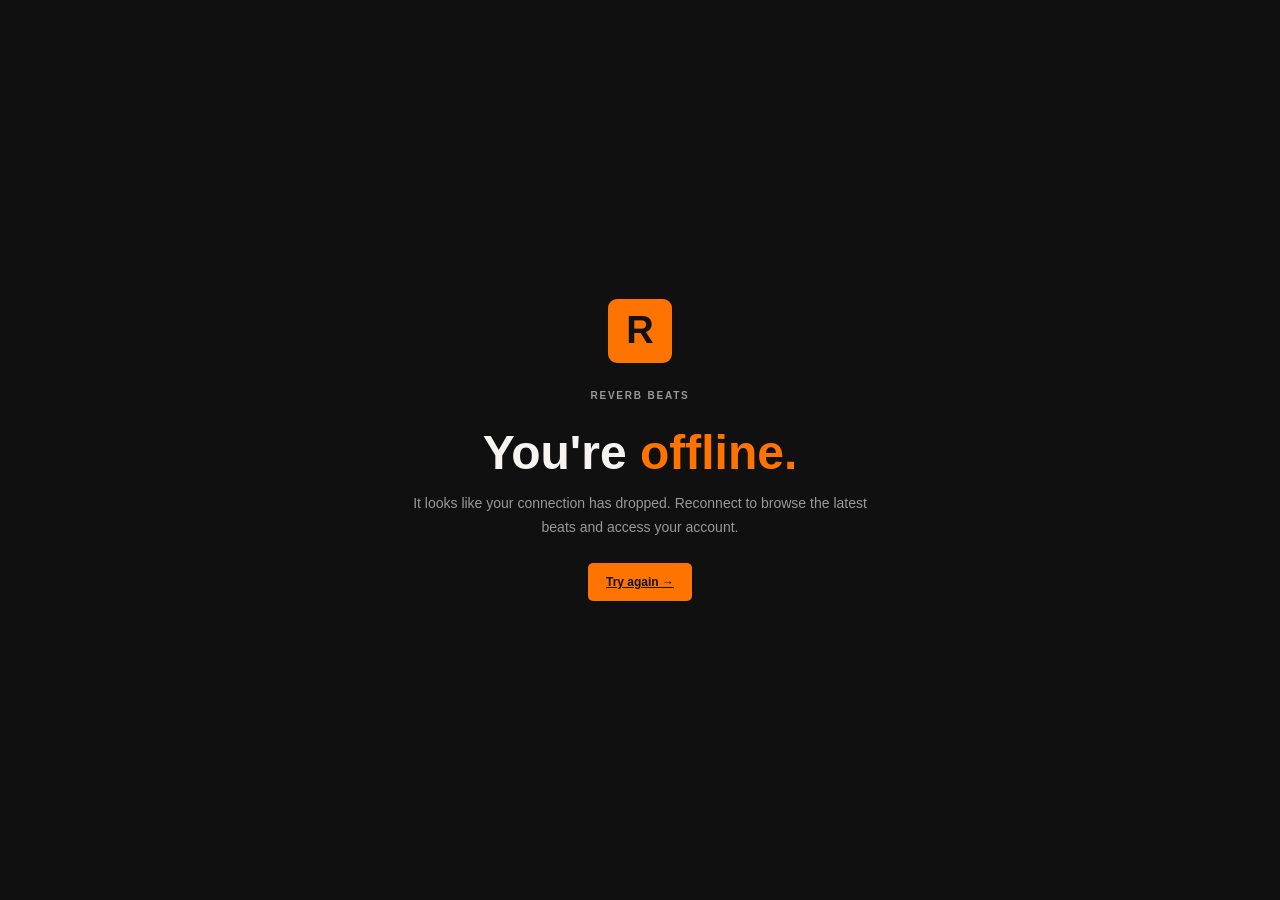
<file: offline.html>
<!doctype html><html lang="en"><head><meta charset="UTF-8"><meta name="viewport" content="width=device-width,initial-scale=1"><meta name="theme-color" content="#101010"><title>You're offline — REVERB BEATS</title><link rel="stylesheet" href="/style.css"><style>body{min-height:100vh;display:grid;place-items:center;padding:24px;text-align:center}.offline{max-width:460px}.offline .brand-mark{margin:0 auto 24px;width:64px;height:64px;font-size:38px}.offline h1{font:700 clamp(32px,8vw,48px)/1.05 var(--display);margin:0 0 12px}.offline h1 span{color:var(--orange)}.offline p{color:#999;line-height:1.7;margin-bottom:24px}</style></head><body><main class="offline"><div class="brand-mark">R</div><p class="eyebrow">REVERB BEATS</p><h1>You're <span>offline.</span></h1><p>It looks like your connection has dropped. Reconnect to browse the latest beats and access your account.</p><a class="primary-button" href="/index.html">Try again →</a></main></body></html>
</file>
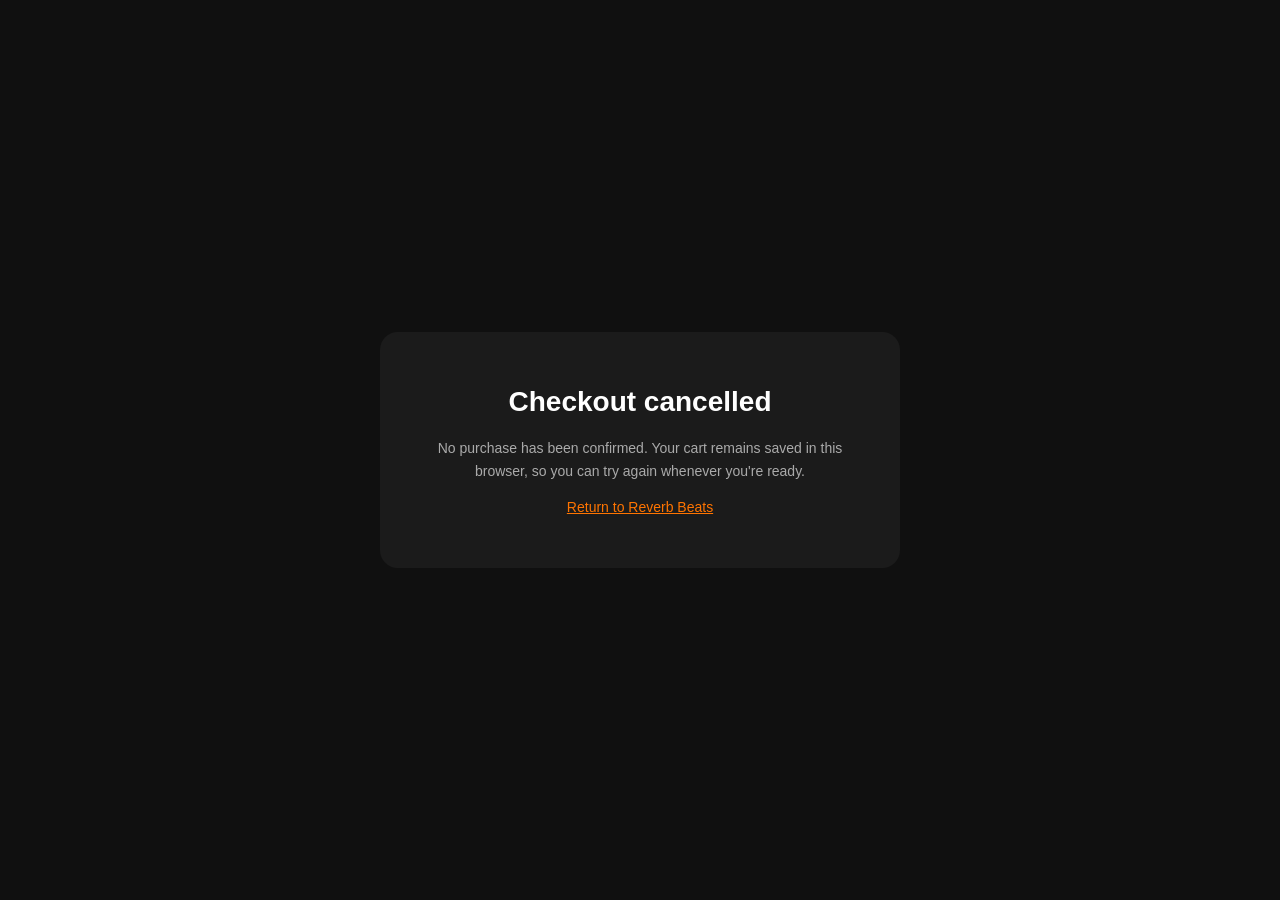
<file: payment-cancelled.html>
<!doctype html><html lang="en"><head><meta charset="utf-8"><meta name="viewport" content="width=device-width,initial-scale=1"><title>Checkout cancelled — Reverb Beats</title><link rel="stylesheet" href="/style.css"><style>body{background:#101010;color:#fff;font-family:Arial,sans-serif;display:grid;place-items:center;min-height:100vh;margin:0}.panel{max-width:520px;padding:36px;text-align:center;background:#1b1b1b;border-radius:18px}.panel p{color:#aaa;line-height:1.6}.panel a{color:#ff7400}</style></head><body><main class="panel"><h1>Checkout cancelled</h1><p>No purchase has been confirmed. Your cart remains saved in this browser, so you can try again whenever you're ready.</p><p><a href="/">Return to Reverb Beats</a></p></main></body></html>
</file>
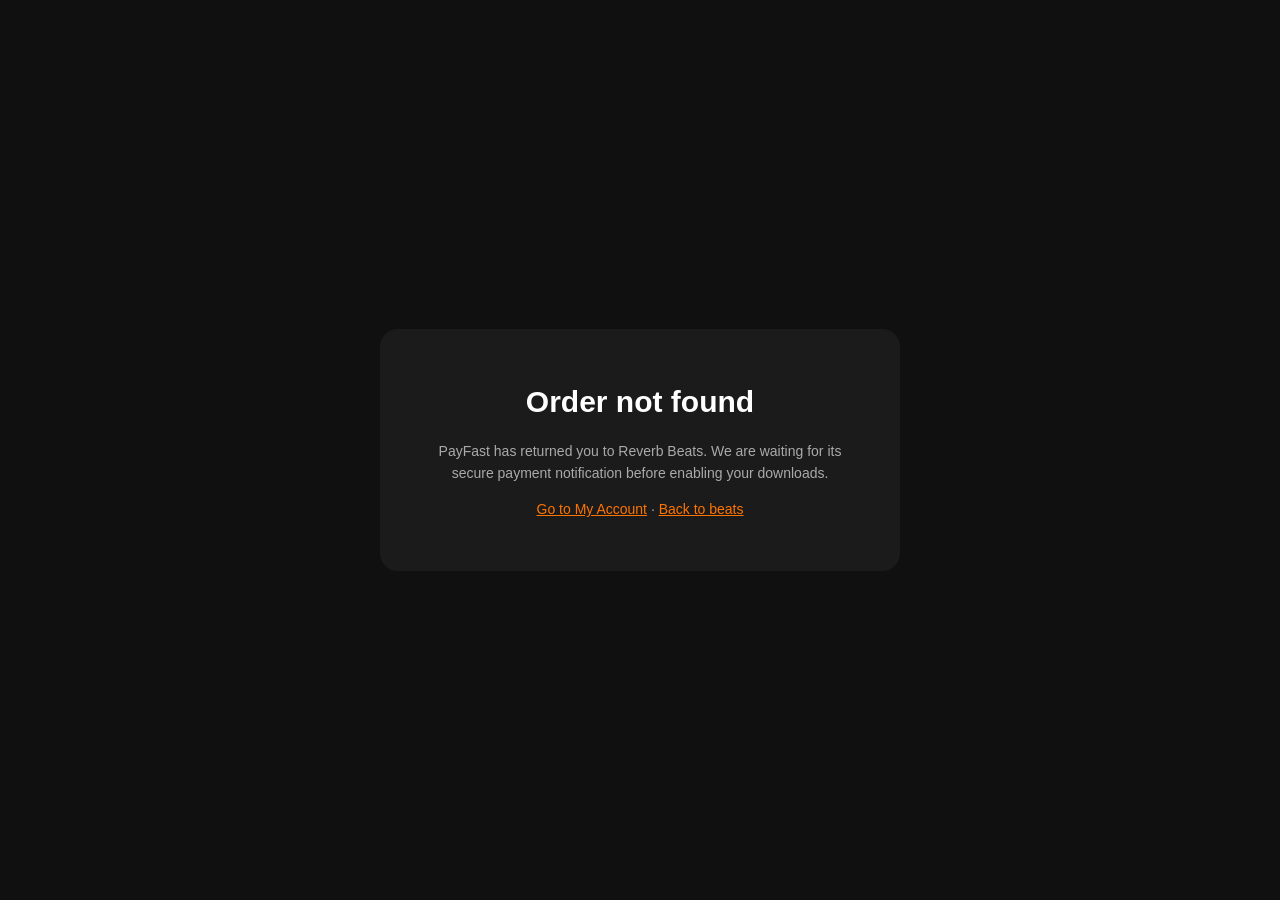
<file: payment-return.html>
<!doctype html><html lang="en"><head><meta charset="utf-8"><meta name="viewport" content="width=device-width,initial-scale=1"><title>Payment status — Reverb Beats</title><link rel="stylesheet" href="/style.css"><style>body{background:#101010;color:#fff;font-family:Arial,sans-serif;display:grid;place-items:center;min-height:100vh;margin:0}.panel{max-width:520px;padding:36px;text-align:center;background:#1b1b1b;border-radius:18px}.panel h1{font-size:30px}.panel p{color:#aaa;line-height:1.6}.panel a{color:#ff7400}</style></head><body><main class="panel"><h1 id="heading">Checking your payment…</h1><p id="message">PayFast has returned you to Reverb Beats. We are waiting for its secure payment notification before enabling your downloads.</p><p><a href="/account.html">Go to My Account</a> · <a href="/">Back to beats</a></p></main><script>const id=new URLSearchParams(location.search).get("order");async function check(){if(!id){document.querySelector("#heading").textContent="Order not found";return}try{const r=await fetch("/api/orders/status?id="+encodeURIComponent(id),{cache:"no-store"});const d=await r.json();if(!r.ok)throw Error(d.error||"Could not check order");if(d.order.status==="paid"){document.querySelector("#heading").textContent="Payment confirmed";document.querySelector("#message").textContent="Your payment is confirmed. Your purchased downloads are now available in My Account.";return}document.querySelector("#heading").textContent="Payment received — confirmation pending";document.querySelector("#message").textContent="PayFast is still confirming this payment. Your downloads will appear in My Account once confirmation is complete. Refresh this page in a moment."; }catch(e){document.querySelector("#heading").textContent="Checking payment status";document.querySelector("#message").textContent=e.message+" You can check your purchases in My Account."}}check();</script></body></html>
</file>
<file: style.css>
:root{--bg:#101010;--panel:#191919;--panel2:#222;--text:#f5f4f1;--muted:#92918d;--orange:#ff7400;--line:#2b2b2b;--font:'DM Sans',sans-serif;--display:'Space Grotesk',sans-serif}*{box-sizing:border-box}body{margin:0;background:var(--bg);color:var(--text);font-family:var(--font);font-size:14px}button,input{font:inherit}button{cursor:pointer;color:inherit}.app-shell{min-height:100vh;padding-bottom:108px}.sidebar{position:fixed;inset:0 auto 0 0;width:232px;background:#0b0b0b;padding:30px 20px;display:flex;flex-direction:column;z-index:5;border-right:1px solid #1b1b1b}.brand{display:flex;align-items:center;gap:11px;text-decoration:none;color:#fff;font:700 17px var(--display);letter-spacing:1.2px;margin:2px 0 58px}.brand-mark{width:34px;height:34px;background:var(--orange);color:#111;display:grid;place-items:center;font:700 22px var(--display);border-radius:9px}.brand-light{color:var(--orange)}.side-label,.eyebrow{font-size:10px;font-weight:800;letter-spacing:1.8px;color:#777}.side-label{margin:0 0 13px 9px}.side-nav{display:grid;gap:6px}.nav-link{border:0;background:none;text-align:left;padding:12px 11px;border-radius:7px;color:#929292;display:flex;align-items:center;gap:14px;font-weight:600}.nav-link:hover,.nav-link.active{background:#202020;color:#fff}.nav-link.active .nav-icon{color:var(--orange)}.nav-icon{font-size:22px;width:20px;text-align:center}.playlist-label{margin-top:38px}.sidebar-bottom{margin-top:auto;border-top:1px solid #252525;padding:20px 8px 0;color:#858585;font-size:12px;line-height:1.7}.sidebar-bottom strong{color:#ddd}.mini-equalizer{display:flex;align-items:end;gap:3px;height:20px}.mini-equalizer i{width:3px;background:var(--orange);border-radius:3px;animation:wave .8s ease-in-out infinite alternate}.mini-equalizer i:nth-child(1){height:9px}.mini-equalizer i:nth-child(2){height:18px;animation-delay:.2s}.mini-equalizer i:nth-child(3){height:12px;animation-delay:.4s}.mini-equalizer i:nth-child(4){height:16px;animation-delay:.1s}@keyframes wave{to{height:5px}}.main-content{margin-left:232px;padding:0 5.2%;max-width:1700px}.topbar{position:sticky;top:0;z-index:15;background:var(--bg);height:82px;display:flex;align-items:center;gap:25px;border-bottom:1px solid #242424}.history-buttons{display:flex;gap:9px}.history-buttons button,.cart-button,.profile-button{border:0;background:#242424;width:34px;height:34px;border-radius:50%;font-size:22px}.history-buttons button{color:#aaa}.search-box{height:42px;width:min(470px,55vw);border-radius:30px;background:#222;display:flex;align-items:center;padding:0 15px;gap:10px;color:#aaa}.search-box>span{font-size:23px}.search-box input{background:none;border:0;outline:0;color:white;flex:1;min-width:0}.search-box input::placeholder{color:#888}.search-box kbd{font-size:11px;border:1px solid #555;border-radius:4px;padding:2px 6px}.top-actions{margin-left:auto;display:flex;align-items:center;gap:18px}.cart-button{position:relative;font-size:17px}.cart-button span{position:absolute;right:-5px;top:-5px;background:var(--orange);color:#111;border-radius:50%;font-size:10px;font-weight:800;width:17px;height:17px;display:grid;place-items:center}.profile-button{background:#e6e0d8;color:#191919;font-weight:800}.welcome-row{display:flex;justify-content:space-between;align-items:center;padding:48px 0 35px}.eyebrow{color:var(--orange);margin:0 0 12px}.welcome-row h1{font:700 clamp(36px,5vw,64px)/1.04 var(--display);letter-spacing:-3px;margin:0}.welcome-row h1 span{color:var(--orange)}.welcome-copy{color:#92918d;margin:14px 0 0;font-size:14px}.welcome-stamp{width:105px;height:105px;border:1px solid #494039;border-radius:50%;display:flex;flex-direction:column;justify-content:center;align-items:center;transform:rotate(10deg);color:var(--orange)}.welcome-stamp span{font:700 29px var(--display)}.welcome-stamp small{font-size:8px;letter-spacing:1.5px;text-align:center;color:#aaa}.genre-section{margin-bottom:39px}.section-heading{display:flex;justify-content:space-between;align-items:end;margin-bottom:17px}.section-heading h2{font:600 22px var(--display);margin:0;letter-spacing:-.6px}.genre-chips{display:flex;gap:9px;overflow-x:auto;padding-bottom:5px;scrollbar-width:none}.genre-chip{border:1px solid #343434;background:#191919;color:#aaa;border-radius:30px;padding:9px 17px;white-space:nowrap;font-size:12px;font-weight:700}.genre-chip:hover,.genre-chip.active{background:var(--orange);border-color:var(--orange);color:#111}.featured-section{margin-bottom:43px}.featured-card{min-height:240px;border-radius:12px;overflow:hidden;background:#211b17;display:grid;grid-template-columns:1.05fr 1fr}.featured-art{position:relative;min-height:240px;overflow:hidden;background:radial-gradient(ellipse at 50% 45%,#82400f 0,#3c2114 32%,#191513 72%);display:grid;place-items:center}.art-orbit{position:absolute;width:220px;height:220px;border:1px solid #d9782d66;border-radius:50%;box-shadow:0 0 0 28px #d9782d12,0 0 0 58px #d9782d0b}.art-word{font:700 clamp(80px,13vw,150px)/1 var(--display);letter-spacing:-14px;color:#f3d4b4;text-shadow:0 8px 35px #0008;z-index:1}.art-word span{color:var(--orange)}.art-caption{position:absolute;bottom:17px;left:22px;font-size:9px;letter-spacing:2px;color:#c7a88e}.featured-info{padding:30px 8%;align-self:center}.tag{font-size:9px;font-weight:800;letter-spacing:1.6px;color:var(--orange)}.featured-info h3{font:700 clamp(25px,3vw,37px)/1.08 var(--display);letter-spacing:-1.2px;margin:13px 0 9px}.featured-info p{color:#a49a91;font-size:12px;margin:0 0 20px}.primary-button{background:var(--orange);border:0;color:#14100c;padding:12px 18px;border-radius:5px;font-size:12px;font-weight:800;display:inline-flex;align-items:center;gap:20px;transition:.2s}.primary-button:hover{background:#ff9135;transform:translateY(-1px)}.text-button{background:none;border:0;color:#aaa;font-size:12px}.text-button span{color:var(--orange);font-size:17px;margin-left:7px}.beats-section{padding-bottom:35px}.result-count{color:#777;font-size:11px}.beat-grid{display:grid;grid-template-columns:repeat(4,minmax(0,1fr));gap:18px}.beat-card{background:#191919;padding:11px;border-radius:8px;min-width:0;transition:background .2s,transform .2s}.beat-card:hover{background:#242424;transform:translateY(-3px)}.cover{aspect-ratio:1/1;border-radius:5px;position:relative;overflow:hidden;display:grid;place-items:center;margin-bottom:13px;background:var(--cover)}.cover:before,.cover:after{content:"";position:absolute;border:1px solid #ffffff38;border-radius:50%;width:75%;aspect-ratio:1}.cover:after{width:48%;border-color:#ffffff55}.cover-symbol{font:700 56px var(--display);color:#ffffffd9;z-index:1;text-shadow:0 4px 15px #0005}.cover-type{position:absolute;bottom:10px;left:11px;font-size:8px;letter-spacing:1.4px;color:#ffffffb8}.cover-play{position:absolute;right:10px;bottom:10px;width:38px;height:38px;border:0;border-radius:50%;background:var(--orange);color:#111;z-index:2;opacity:0;transform:translateY(5px);transition:.2s}.beat-card:hover .cover-play{opacity:1;transform:none}.beat-title{font-size:13px;font-weight:800;white-space:nowrap;overflow:hidden;text-overflow:ellipsis;margin:0 0 4px}.beat-producer{font-size:11px;color:#858585;margin:0 0 13px}.beat-bottom{display:flex;align-items:center;justify-content:space-between}.beat-price{font-weight:800;font-size:12px}.add-button{border:1px solid #48413b;background:none;color:var(--orange);border-radius:4px;padding:6px 9px;font-size:10px;font-weight:800}.add-button:hover{background:var(--orange);color:#111;border-color:var(--orange)}.empty-state{padding:50px;text-align:center;color:#888}.hidden{display:none!important}footer{border-top:1px solid #292929;padding:22px 0;display:flex;justify-content:space-between;color:#666;font-size:9px;letter-spacing:1.3px}.player-bar{position:fixed;z-index:10;bottom:0;left:232px;right:0;height:90px;background:#181818;border-top:1px solid #303030;display:grid;grid-template-columns:1fr 1.3fr 1fr;align-items:center;padding:0 24px;gap:25px}.now-playing{display:flex;align-items:center;gap:12px;min-width:0}.now-art{width:48px;height:48px;border-radius:5px;background:linear-gradient(135deg,#9b4b13,#28201a);display:grid;place-items:center;font:700 24px var(--display);flex-shrink:0}.now-meta{display:grid;gap:5px;min-width:0}.now-meta strong{font-size:11px;white-space:nowrap;overflow:hidden;text-overflow:ellipsis}.now-meta span{font-size:10px;color:#858585;white-space:nowrap;overflow:hidden;text-overflow:ellipsis}.like-now{background:none;border:0;color:#aaa;font-size:19px}.like-now.liked{color:var(--orange)}.player-controls{max-width:480px;width:100%;justify-self:center}.control-buttons{display:flex;justify-content:center;align-items:center;gap:20px;margin-bottom:8px}.control-buttons button{background:none;border:0;color:#aaa;font-size:15px}.control-buttons .play-button{width:31px;height:31px;border-radius:50%;background:#f5f5f5;color:#111;font-size:12px}.progress-row{display:flex;align-items:center;gap:9px;color:#777;font-size:9px}input[type=range]{accent-color:var(--orange);cursor:pointer}.progress-row input{width:100%;height:3px}.player-extra{display:flex;align-items:center;justify-content:flex-end;gap:13px;color:#999}.player-extra input{width:85px;height:3px}.player-extra button{border:0;background:none;color:#aaa;font-size:18px}.mobile-nav{display:none}.overlay{position:fixed;inset:0;background:#0009;z-index:20;display:flex;justify-content:flex-end}.cart-drawer{height:100%;width:min(420px,100%);background:#171717;padding:27px;display:flex;flex-direction:column;border-left:1px solid #333}.drawer-heading{display:flex;justify-content:space-between;align-items:center;border-bottom:1px solid #333;padding-bottom:20px}.drawer-heading h2{font:700 25px var(--display);margin:0}.drawer-heading h2 span{font:400 13px var(--font);color:#888}.close-button{background:none;border:0;color:#aaa;font-size:28px}.cart-items{overflow:auto;flex:1;padding:15px 0}.cart-empty{color:#888;text-align:center;margin-top:55px}.cart-line{display:flex;align-items:center;gap:12px;padding:12px 0;border-bottom:1px solid #2d2d2d}.cart-line-art{width:45px;height:45px;border-radius:4px;background:linear-gradient(135deg,#91420d,#26201c);display:grid;place-items:center;font:700 20px var(--display)}.cart-line-info{flex:1;min-width:0}.cart-line-info strong{display:block;font-size:12px}.cart-line-info span{font-size:10px;color:#888}.cart-line-price{font-size:12px;font-weight:700}.remove-item{border:0;background:none;color:#888;font-size:17px}.cart-summary{border-top:1px solid #333;padding-top:20px}.cart-summary>div{display:flex;justify-content:space-between;margin-bottom:18px}.cart-summary>div span{color:#aaa}.checkout-button{width:100%;justify-content:space-between}.cart-summary small{display:block;color:#777;font-size:10px;line-height:1.5;margin-top:12px}.toast{position:fixed;z-index:30;bottom:108px;left:50%;transform:translate(-50%,15px);background:#f5f5f5;color:#111;padding:11px 17px;border-radius:5px;font-size:12px;font-weight:700;opacity:0;pointer-events:none;transition:.25s}.toast.show{opacity:1;transform:translate(-50%,0)}@media(max-width:1050px){.beat-grid{grid-template-columns:repeat(3,minmax(0,1fr))}.main-content{padding:0 4%}.sidebar{width:205px}.main-content{margin-left:205px}.player-bar{left:205px}}@media(max-width:720px){.app-shell{padding-bottom:151px}.player-bar{left:0}.sidebar{display:none}.main-content{margin:0;padding:0 19px}.topbar{height:65px;gap:12px}.history-buttons{display:none}.search-box{width:auto;flex:1;height:39px}.search-box kbd,.profile-button{display:none}.top-actions{margin-left:0}.welcome-row{padding:35px 0 28px}.welcome-row h1{font-size:43px;letter-spacing:-2px}.welcome-copy{max-width:260px;line-height:1.5;font-size:12px}.welcome-stamp{width:75px;height:75px;flex-shrink:0}.welcome-stamp span{font-size:22px}.welcome-stamp small{font-size:6px}.section-heading h2{font-size:19px}.featured-card{grid-template-columns:1fr;min-height:0}.featured-art{min-height:165px}.art-word{font-size:105px}.featured-info{padding:23px}.featured-info h3 br{display:none}.featured-info h3{font-size:27px}.featured-section{margin-bottom:32px}.beat-grid{grid-template-columns:repeat(2,minmax(0,1fr));gap:11px}.beat-card{padding:8px}.cover-play{opacity:1;transform:none;width:32px;height:32px}.cover-symbol{font-size:43px}.beat-title{font-size:11px}.beat-producer{font-size:10px}.add-button{padding:6px;font-size:9px}.beat-price{font-size:11px}.player-bar{height:75px;bottom:62px;padding:0 13px;grid-template-columns:1fr auto;gap:8px}.now-art{width:42px;height:42px}.now-meta strong{font-size:10px}.now-meta span{font-size:9px}.like-now{font-size:16px}.player-controls{width:110px}.control-buttons{gap:12px;margin:0}.control-buttons .play-button{width:29px;height:29px}.progress-row{gap:5px;margin-top:5px}.progress-row span{font-size:8px}.player-extra{display:none}.mobile-nav{position:fixed;bottom:0;left:0;right:0;height:62px;background:#0b0b0b;border-top:1px solid #292929;display:flex;justify-content:space-around;z-index:12}.mobile-nav button{background:none;border:0;color:#777;font-size:9px;display:grid;justify-items:center;align-content:center;gap:3px;min-width:55px}.mobile-nav button span{font-size:21px}.mobile-nav button.active{color:var(--orange)}footer{font-size:8px}.toast{bottom:148px}.cart-drawer{padding:22px}.genre-section{margin-bottom:30px}}@media(min-width:721px) and (max-width:900px){.beat-grid{grid-template-columns:repeat(2,minmax(0,1fr))}.player-bar{grid-template-columns:1fr 1.2fr;padding:0 15px}.player-extra{display:none}}
/* Account navigation and wishlist */
.profile-link{text-decoration:none;display:grid;place-items:center}
.nav-link[href],.mobile-nav a{ text-decoration:none}
.mobile-nav a{background:none;border:0;color:#777;font-size:9px;display:grid;justify-items:center;align-content:center;gap:3px;min-width:55px}
.mobile-nav a span{font-size:21px}
.wishlist-button{position:absolute;top:9px;left:9px;z-index:3;width:31px;height:31px;border:0;border-radius:50%;background:#111b;color:#fff;font-size:18px}
.wishlist-button.saved{color:var(--orange);background:#111e}
.beat-card{position:relative}
@media(max-width:720px){.mobile-nav a{min-width:55px}}

.beat-title a{color:inherit;text-decoration:none}.beat-title a:hover{color:var(--orange)}.beat-card{cursor:pointer}.beat-card button{cursor:pointer}

/* R2 catalogue artwork */
.cover-image{position:absolute;inset:0;width:100%;height:100%;object-fit:cover;border-radius:inherit}
.cart-line-art img{width:100%;height:100%;object-fit:cover;border-radius:inherit}

/* MP3/WAV purchase format selectors */
.beat-purchase{display:flex;align-items:center;gap:7px;justify-content:space-between;margin-top:10px}
.format-choice{display:grid;gap:4px;color:#888;font-size:9px;min-width:0}
.beat-format,.cart-format,.product-format{background:#242424;color:#f5f5f5;border:1px solid #48413b;border-radius:4px;padding:7px 6px;font:600 10px var(--font);max-width:100%;min-width:0}
.beat-format{width:100%}
.cart-format{display:block;margin-top:7px;width:100%;font-size:10px}
.cart-line-info{flex:1;min-width:0}
.cart-line-price{white-space:nowrap}
.product-format-label{display:block;color:#aaa;font-size:11px;margin:16px 0 6px}
.product-format{width:min(260px,100%);padding:11px 12px;font-size:12px;margin-bottom:16px}
@media(max-width:720px){.beat-purchase{align-items:stretch;flex-direction:column}.beat-purchase .add-button{width:100%;padding:9px 5px}.beat-format{font-size:9px}.cart-line{gap:8px}}
</file>
